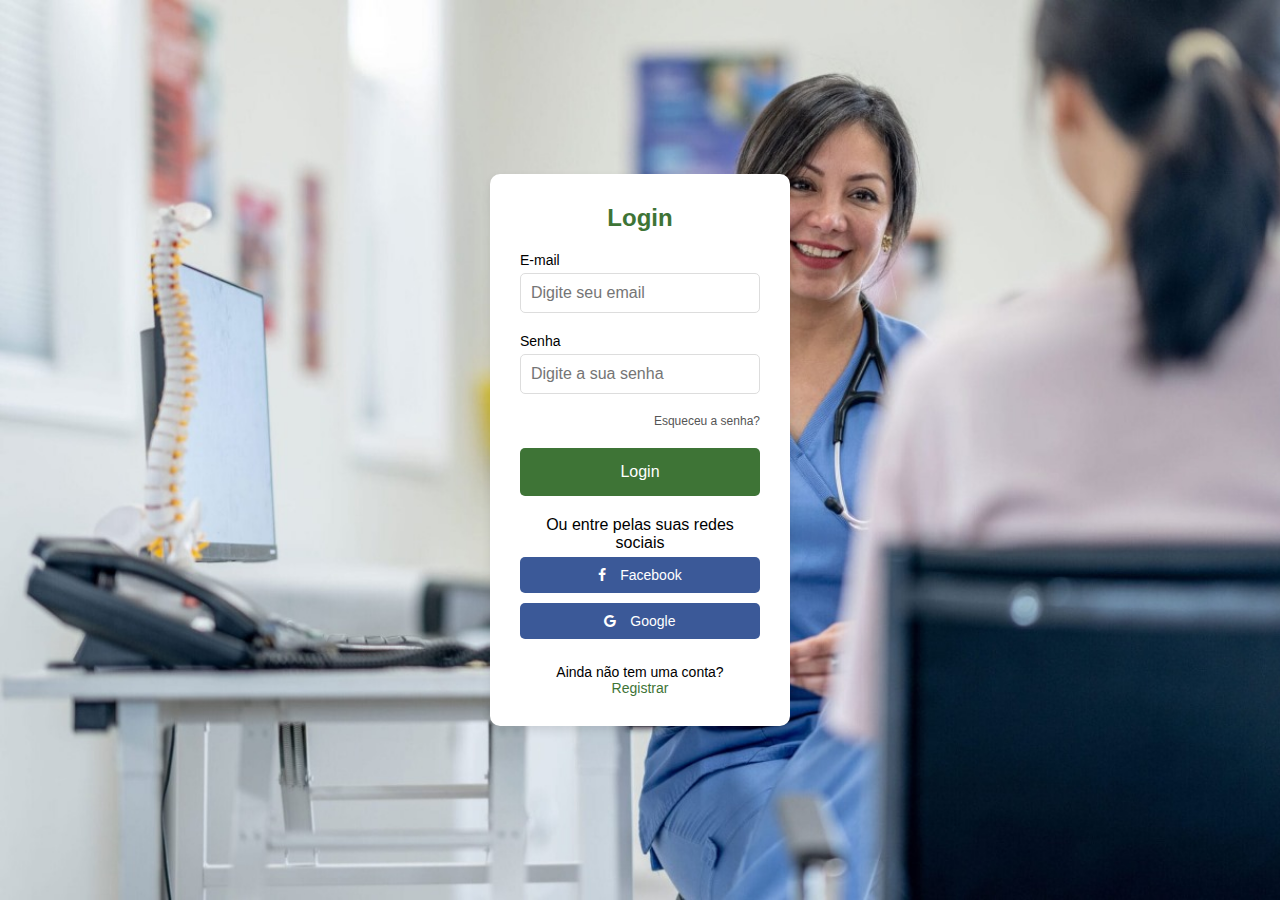
<file: HTML/Entrar.html>
<!DOCTYPE html>
<html lang="pt-br">
<head>
    <meta charset="UTF-8">
    <meta http-equiv="X-UA-Compatible" content="IE=edge">
    <meta name="viewport" content="width=device-width, initial-scale=1.0">
    <title>Login</title>
    <link rel="stylesheet" href="https://stackpath.bootstrapcdn.com/font-awesome/4.7.0/css/font-awesome.min.css">
    <link rel="stylesheet" href="/CSS/entrar.css">
</head>
<body>
    <div id="login-container">
        <h1>Login</h1>
        <form id="login-form">
            <label for="email">E-mail</label>
            <input type="email" name="email" id="email" placeholder="Digite seu email" autocomplete="off" required>
            
            <label for="password">Senha</label>
            <input type="password" name="password" id="password" placeholder="Digite a sua senha" required>
            
            <a href="#" id="forgot-pass">Esqueceu a senha?</a>
            
            <!-- Botão de Login -->
            <a href="pagina-de-consulta.html" class="button">Login</a>
            

        </form>
        
        <div id="social-container">
            <p>Ou entre pelas suas redes sociais</p>
            <a href="facebook-login.html" class="social-login"><i class="fa fa-facebook-f"></i> Facebook</a>
            <a href="google-login.html" class="social-login"><i class="fa fa-google"></i> Google</a>
        </div>
        
        <div id="register-container">
            <p>Ainda não tem uma conta?</p>
            <a href="register.html" class="register">Registrar</a>
        </div>
    </div>
</body>
</html>
</file>
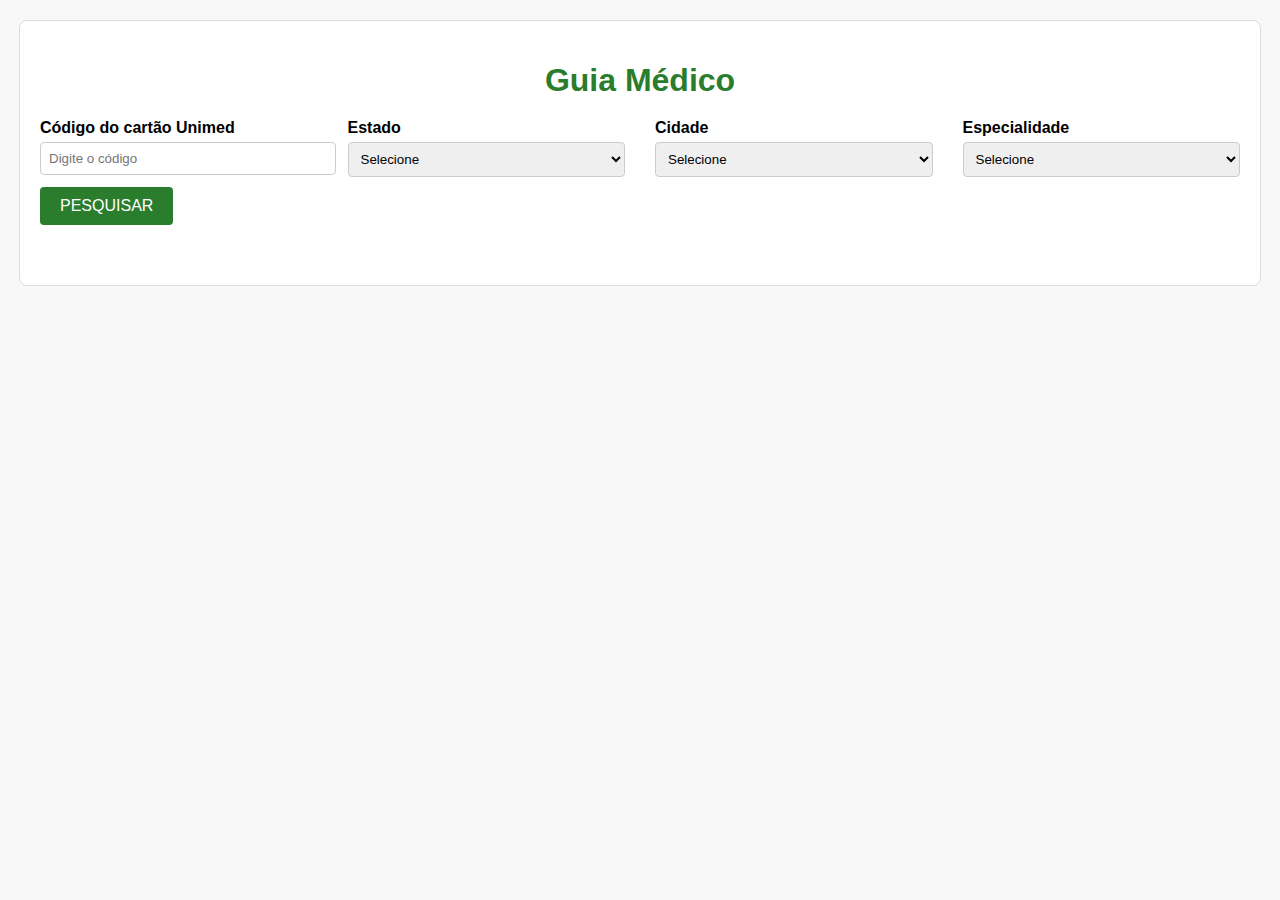
<file: HTML/pagina-de-consulta.html>
<!DOCTYPE html>
<html lang="pt-BR">
  <head>
    <meta charset="UTF-8" />
    <meta name="viewport" content="width=device-width, initial-scale=1.0" />
    <title>Guia Médico - Resultados</title>
    <link rel="stylesheet" href="/CSS/pagina-de-consulta.css" />
  </head>
  <body>


    <div class="container">
      <h1>Guia Médico</h1>
      <form class="filter-section">
        <div class="row">
          <div class="input-group">
            <label for="codigo-cartao">Código do cartão Unimed</label>
            <input
              type="text"
              id="codigo-cartao"
              placeholder="Digite o código"
            />
          </div>
          <div class="dropdown-group">
            <label for="estado">Estado</label>
            <select id="estado" required>
              <option value="">Selecione</option>
              <option value="SP">São Paulo</option>
              <option value="RJ">Rio de Janeiro</option>
              <option value="MG">Minas Gerais</option>
            </select>
          </div>
          <div class="dropdown-group">
            <label for="cidade">Cidade</label>
            <select id="cidade" required>
              <option value="">Selecione</option>
              <option value="Campinas">Campinas</option>
              <option value="São Paulo">São Paulo</option>
              <option value="Rio de Janeiro">Rio de Janeiro</option>
            </select>
          </div>
          <div class="dropdown-group">
            <label for="especialidade">Especialidade</label>
            <select id="especialidade" required>
              <option value="">Selecione</option>
              <option value="Fisioterapia">Fisioterapia</option>
              <option value="Cardiologia">Cardiologia</option>
              <option value="Pediatria">Pediatria</option>
            </select>
          </div>
        </div>
        <div class="checkbox-group"></div>
        <button type="button" id="pesquisar">PESQUISAR</button>
      </form>

      <div id="results" class="results-section" style="display: none">
        <h2>5 resultado(s) encontrados</h2>
        <div class="result-card">
          <div class="prestador">
            <h3>Danilo Ferreira de Souza</h3>
            <p><strong>Especialidade:</strong> Fisioterapia</p>
            <p><strong>Grupo de Serviços:</strong> Fisioterapia</p>
          </div>
          <div class="endereco">
            <p>R PROJETADA, 15</p>
            <p>CHACARA SANTA LETICIA, CAMPINAS, SP</p>
            <p>CEP: 13054-057 | <a href="#">Ver no mapa</a></p>
          </div>
          <div class="contato">
            <p><strong>Recurso:</strong> Outros</p>
            <p><strong>Segmentação de Rede:</strong> Básica</p>
            <p>
              <strong>Contato:</strong> <a href="tel:1352220438">1352220438</a>
            </p>
          </div>
        </div>
        <a href="/HTML/agendamento.html" class="agendamento-link">
          <button class="agendamento" onclick="abrirAgendamento()">
          </a>
            Agendar
          </button>

        <div class="result-card">
          <div class="prestador">
            <h3>Lucas Baccas de Souza Nascimento</h3>
            <p><strong>Especialidade:</strong> Fisioterapia</p>
            <p><strong>Grupo de Serviços:</strong> Fisioterapia</p>
          </div>
          <div class="endereco">
            <p>R PROJETADA, 15</p>
            <p>CHACARA SANTA LETICIA, CAMPINAS, SP</p>
            <p>CEP: 13054-057 | <a href="#">Ver no mapa</a></p>
          </div>
          <div class="contato">
            <p><strong>Recurso:</strong> Outros</p>
            <p><strong>Segmentação de Rede:</strong> Básica</p>
            <p>
              <strong>Contato:</strong> <a href="tel:1352221862">1352221862</a>
            </p>
          </div>
        </div>
        <a href="/HTML/agendamento.html" class="agendamento-link">
          <button class="agendamento" onclick="abrirAgendamento()">
          </a>
            Agendar
          </button>

        <div class="result-card">
          <div class="prestador">
            <h3>Dayvid Araujo Ferreira da Silva</h3>
            <p><strong>Especialidade:</strong> Fisioterapia</p>
            <p><strong>Grupo de Serviços:</strong> Fisioterapia</p>
          </div>
          <div class="endereco">
            <p>R PROJETADA, 15</p>
            <p>CHACARA SANTA LETICIA, CAMPINAS, SP</p>
            <p>CEP: 13054-057 | <a href="#">Ver no mapa</a></p>
          </div>
          <div class="contato">
            <p><strong>Recurso:</strong> Outros</p>
            <p><strong>Segmentação de Rede:</strong> Básica</p>
            <p>
              <strong>Contato:</strong> <a href="tel:1352221597">1352221597</a>
            </p>
          </div>
        </div>
        <a href="/HTML/agendamento.html" class="agendamento-link">
          <button class="agendamento" onclick="abrirAgendamento()">
          </a>
            Agendar
          </button>

        <div class="result-card">
          <div class="prestador">
            <h3>Eron Matheus Lucindo dos Santos</h3>
            <p><strong>Especialidade:</strong> Fisioterapia</p>
            <p><strong>Grupo de Serviços:</strong> Fisioterapia</p>
          </div>
          <div class="endereco">
            <p>R PROJETADA, 15</p>
            <p>CHACARA SANTA LETICIA, CAMPINAS, SP</p>
            <p>CEP: 13054-057 | <a href="#">Ver no mapa</a></p>
          </div>
          <div class="contato">
            <p><strong>Recurso:</strong> Outros</p>
            <p><strong>Segmentação de Rede:</strong> Básica</p>
            <p>
              <strong>Contato:</strong> <a href="tel:1352323549">1352323549</a>
            </p>
          </div>
        </div>
        <a href="/HTML/agendamento.html" class="agendamento-link">
          <button class="agendamento" onclick="abrirAgendamento()">
          </a>
            Agendar
          </button>

        <div class="result-card">
          <div class="prestador">
            <h3>Igor Juan Santana Rocha</h3>
            <p><strong>Especialidade:</strong> Fisioterapia</p>
            <p><strong>Grupo de Serviços:</strong> Fisioterapia</p>
          </div>
          <div class="endereco">
            <p>R PROJETADA, 15</p>
            <p>CHACARA SANTA LETICIA, CAMPINAS, SP</p>
            <p>CEP: 13054-057 | <a href="#">Ver no mapa</a></p>
          </div>
          <div class="contato">
            <p><strong>Recurso:</strong> Outros</p>
            <p><strong>Segmentação de Rede:</strong> Básica</p>
            <p><strong>Contato:</strong> <a href="tel:13523229">13523229</a></p>
          </div>
        </div>
        <a href="/HTML/agendamento.html" class="agendamento-link">
        <button class="agendamento" onclick="abrirAgendamento()">
        </a>
          Agendar
        </button>
      </div>
    </div>

    <script src="/CSS/JS/pagina-de-consulta.js"></script>
  </body>
</html>

<!-- Pop-up de agendamento -->
<div id="popup-agendamento" class="popup-overlay" style="display: none;">
    <div class="popup-content">
      <h2>Agendar Consulta</h2>
      <label for="data">Escolha uma data:</label>
      <input type="date" id="data" required />
      <label for="hora">Escolha um horário:</label>
      <select id="hora" required>
        <option value="">Selecione</option>
        <option value="08:00">08:00</option>
        <option value="09:00">09:00</option>
        <option value="10:00">10:00</option>
        <option value="11:00">11:00</option>
      </select>
      <div class="popup-buttons">
        <button id="confirmar-agendamento">Confirmar</button>
        <button id="fechar-popup">Cancelar</button>
      </div>
    </div>
  </div>
  
  <!-- Pop-up de sucesso -->
  <div id="popup-confirmar" class="popup-overlay" style="display: none;">
    <div class="popup-content">
      <h2>Consulta Agendada!</h2>
      <p>Sua consulta foi agendada com sucesso!</p>
      <button id="fechar-confirmar">Fechar</button>
    </div>
  </div>
</file>
<file: CSS/entrar.css>
/* Estilos Gerais */
* {
    margin: 0;
    padding: 0;
    box-sizing: border-box;
}

body {
    font-family: Arial, sans-serif;
    background-color: #f3f4f6;
    display: flex;
    justify-content: center;
    align-items: center;
    height: 100vh;
    background-image: url('/HTML/background.jpeg');
    background-size: cover;
}

#login-container {
    background-color: #fff;
    border-radius: 10px;
    padding: 30px;
    width: 300px;
    box-shadow: 0 4px 10px rgba(0, 0, 0, 0.1);
}

h1 {
    text-align: center;
    margin-bottom: 20px;
    font-size: 24px;
    color: #3e7436;
}

label {
    font-size: 14px;
    margin-bottom: 5px;
    display: block;
}

input[type="email"], input[type="password"] {
    width: 100%;
    padding: 10px;
    margin-bottom: 20px;
    border: 1px solid #ddd;
    border-radius: 5px;
    font-size: 16px;
}

input[type="submit"], a.button {
    width: 100%;
    padding: 15px;
    font-size: 16px;
    background-color: #3e7436;
    color: white;
    border: none;
    border-radius: 5px;
    cursor: pointer;
    text-align: center;
    display: inline-block;
    text-decoration: none;
    transition: background-color 0.3s;
}

input[type="submit"]:hover, a.button:hover {
    background-color: #2e5c2b;
}

a#forgot-pass {
    display: block;
    text-align: right;
    font-size: 12px;
    color: #555;
    margin-bottom: 20px;
    text-decoration: none;
}

a#forgot-pass:hover {
    color: #3e7436;
}

#social-container {
    text-align: center;
    margin: 20px 0;
}

.social-login {
    display: inline-block;
    width: 100%;
    margin: 5px 0;
    padding: 10px;
    border-radius: 5px;
    font-size: 14px;
    text-align: center;
    color: white;
    text-decoration: none;
    background-color: #3b5998; /* Facebook color */
    transition: background-color 0.3s;
}

.social-login i {
    margin-right: 10px;
}

.social-login:hover {
    background-color: #2d4373;
}

#register-container {
    text-align: center;
    font-size: 14px;
}

#register-container a {
    color: #3e7436;
    text-decoration: none;
}

#register-container a:hover {
    text-decoration: underline;
}
</file>
<file: CSS/pagina-de-consulta.css>
body {
    font-family: Arial, sans-serif;
    margin: 0;
    padding: 0;
    background-color: #f8f8f8;
  }
  
  .container {
    max-width: 1200px;
    margin: 20px auto;
    padding: 20px;
    background: white;
    border: 1px solid #ddd;
    border-radius: 8px;
  }
  
  h1 {
    color: #2a7d2c;
    text-align: center;
    margin-bottom: 20px;
  }
  
  .filter-section {
    margin-bottom: 20px;
  }
  
  .row {
    display: flex;
    flex-wrap: wrap;
    gap: 30px;
  }
  
  .input-group,
  .dropdown-group {
    flex: 1;
    min-width: 200px;
  }
  
  label {
    display: block;
    font-weight: bold;
    margin-bottom: 5px;
  }
  
  input,
  select {
    width: 100%;
    padding: 8px;
    border: 1px solid #ccc;
    border-radius: 4px;
  }
  
  .checkbox-group {
    margin-top: 10px;
  }
  
  button {
    background-color: #2a7d2c;
    color: white;
    padding: 10px 20px;
    border: none;
    border-radius: 4px;
    cursor: pointer;
    font-size: 16px;
    margin-top: 0px;
    margin-bottom: 20px;
  }
  
  button:hover {
    background-color: #246c25;
  }
  
  .results-section {
    margin-top: 20px;
  }
  
  .result-card {
    border: 1px solid #ddd;
    border-radius: 8px;
    padding: 15px;
    margin-bottom: 15px;
    background: #f9f9f9;
    display: flex;
    justify-content: space-between;
    flex-wrap: wrap;
    gap: 15px;
  }
  
  .prestador,
  .endereco,
  .contato {
    flex: 1;
    min-width: 250px;
  }
  
  h3 {
    color: #2a7d2c;
    margin-bottom: 10px;
  }
  
  a {
    color: #2a7d2c;
    text-decoration: none;
  }
  
  a:hover {
    text-decoration: underline;
  }
  
  .contato button.agendamento {
    padding: 10px 20px;
    background-color: #4caf50;
    color: white;
    border: none;
    cursor: pointer;
    border-radius: 5px;
    font-size: 14px;
    text-align: center;
    margin-top: 10px;
  }
  .contato button.agendamento:hover {
    background-color: #45a049;
  }
  .contato a {
    text-decoration: none;
    color: #0066cc;
  }
  .contato a:hover {
    text-decoration: underline;
  }
  
  .results-section {
    display: none;
  }
  .popup-overlay {
    position: fixed;
    top: 0;
    left: 0;
    width: 100%;
    height: 100%;
    background-color: rgba(0, 0, 0, 0.5);
    display: none; /* Inicialmente escondido */
    justify-content: center;
    align-items: center;
    z-index: 9999;
  }
  
  .popup-content {
    background: white;
    padding: 20px;
    border-radius: 8px;
    max-width: 400px;
    width: 100%;
    text-align: center;
  }
  
  .popup-content h2 {
    margin-bottom: 20px;
  }
  
  .popup-content label {
    display: block;
    margin-top: 10px;
    font-weight: bold;
  }
  
  .popup-content input,
  .popup-content select {
    width: 100%;
    padding: 8px;
    margin-top: 5px;
    margin-bottom: 15px;
    border: 1px solid #ccc;
    border-radius: 4px;
  }
  
  .popup-buttons {
    display: flex;
    justify-content: space-between;
    gap: 10px;
  }
  
  .popup-buttons button {
    padding: 10px 20px;
    border: none;
    border-radius: 4px;
    cursor: pointer;
  }
  
  #confirmar-agendamento {
    background-color: #2a7d2c;
    color: white;
  }
  
  #fechar-popup,
  #fechar-confirmar {
    background-color: #ccc;
  }
  
  #confirmar-agendamento:hover {
    background-color: #246c25;
  }
  
  #fechar-popup:hover,
  #fechar-confirmar:hover {
    background-color: #aaa;
  }
</file>
